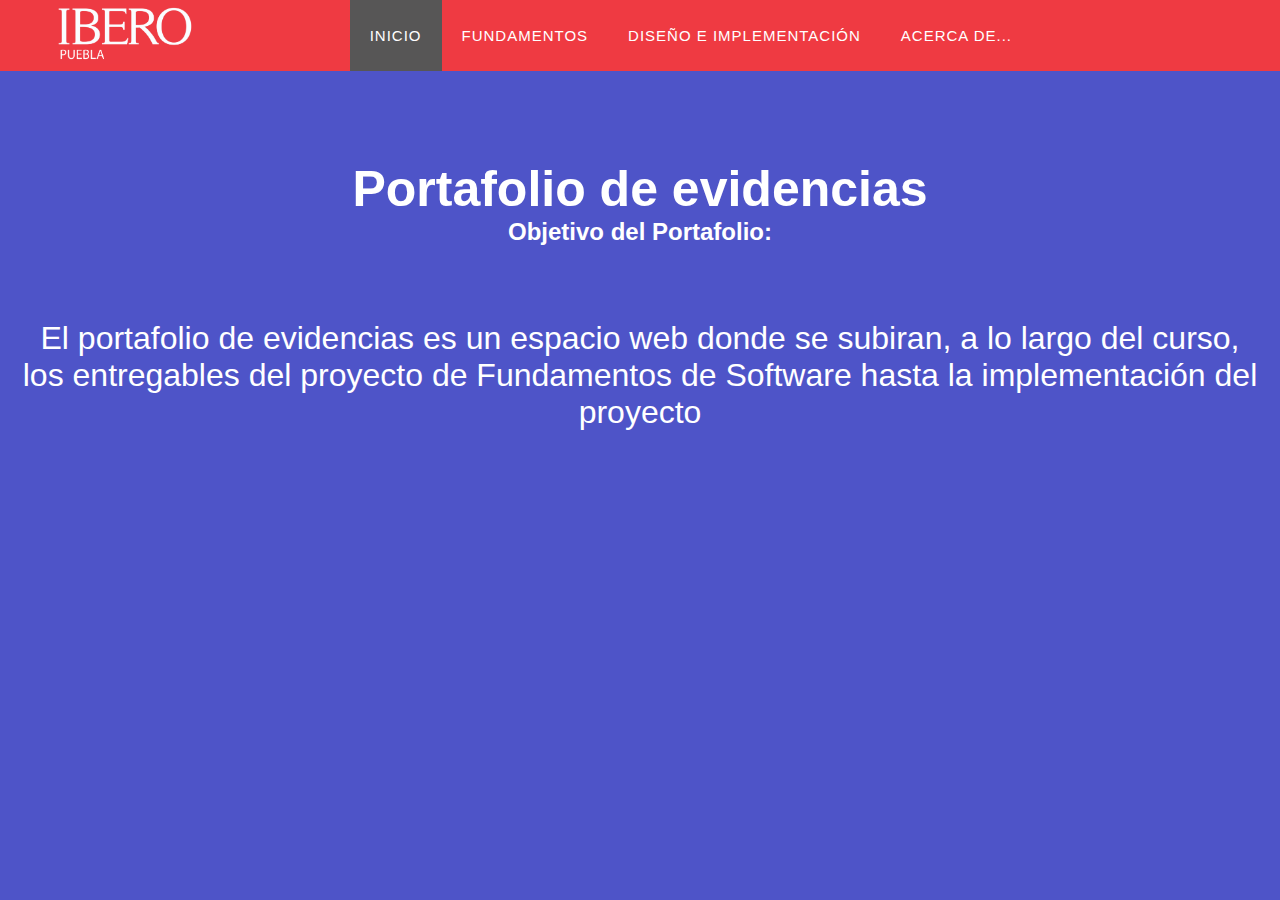
<file: index.html>
<!DOCTYPE html>
<html>
    <head>
        <link href='style.css' rel='stylesheet'>
        <title>Portafolio de evidencias | Diego Rodriguez</title>
    </head>
    <body>
        <div class="area" >
            <ul class="circles">
                <li></li>
                <li></li>
                <li></li>
                <li></li>
                <li></li>
                <li></li>
                <li></li>
                <li></li>
                <li></li>
                <li></li>
            </ul>
        </div>
        <div class="text">
            <h1>Portafolio de evidencias</h1>
            <h2>Objetivo del Portafolio:</h2>
            <p><br><br>El portafolio de evidencias es un espacio web donde se subiran, a lo largo del curso,
                <br> los entregables del proyecto de Fundamentos de Software hasta la implementación del proyecto</p>
        </div>
        <nav id="menu">
            <ul>
               <img src="logo_frojo_tblanco.png" alt="logo rojo de la Ibero Puebla" />
                <li><a id="active" href="index.html">INICIO</a></li>
                <li><a href=#>FUNDAMENTOS</a>
                    <ul>
                        <li><a href="marco_teorico.html">MARCO TEÓRICO</a></li>
                        <li><a href="contexto.html">CONTEXTO DEL PROYECTO</a></li>
                        <li><a href=#>METODOLOGÍA</a></li>
                        <li><a href=#>PROTOTIPO</a></li>
                    </ul>
                </li>
                <li><a href=#>DISEÑO E IMPLEMENTACIÓN</a></li>
                <li><a href=#>ACERCA DE...</a></li>
            </ul>
        </nav>
    </body>
</html>
</file>
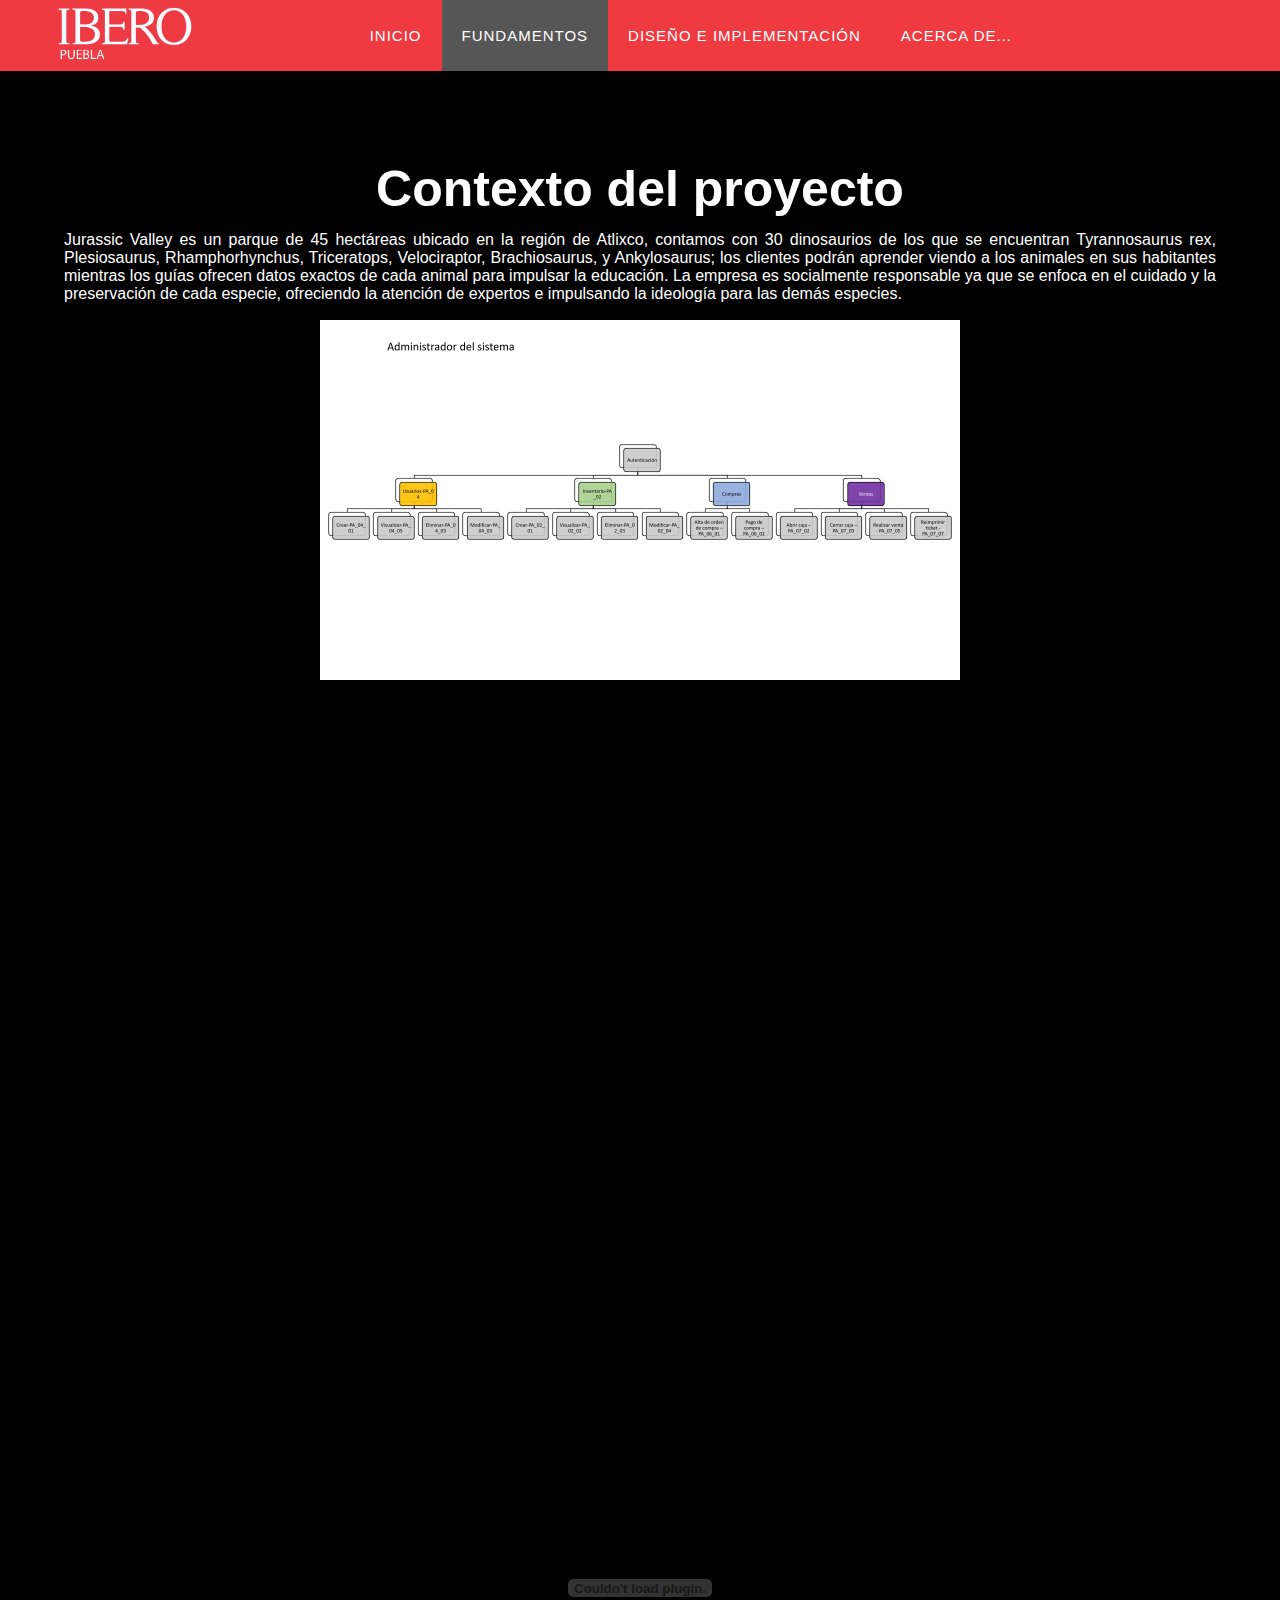
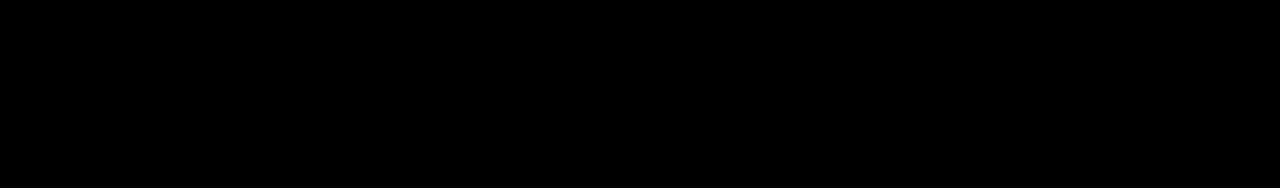
<file: contexto.html>
<!DOCTYPE html>
<html>
    <head>
        <link href='contexto.css' rel='stylesheet'>
        <title>Portafolio de evidencias | Diego Rodriguez</title>
    </head>
    <body>
        <div class="text">
            <h1>Contexto del proyecto</h1>
            <p>Jurassic Valley es un parque de 45 hectáreas ubicado en la región de Atlixco, contamos con 30 dinosaurios de los que se encuentran Tyrannosaurus rex, 
                Plesiosaurus, Rhamphorhynchus, Triceratops, Velociraptor, Brachiosaurus, y Ankylosaurus; los clientes podrán aprender viendo a los animales en sus habitantes 
                mientras los guías ofrecen datos exactos de cada animal para impulsar la educación. La empresa es socialmente responsable ya que se enfoca en el cuidado y la 
                preservación de cada especie, ofreciendo la atención de expertos e impulsando la ideología para las demás especies.  </p>
            </div>

        <nav id="menu">
            <ul>
               <img id="logo" src="logo_frojo_tblanco.png" alt="logo rojo de la Ibero Puebla" />
                <li><a href="index.html">INICIO</a></li>
                <li><a id="active" href=#>FUNDAMENTOS</a>
                    <ul>
                        <li><a href=#>MARCO TEÓRICO</a></li>
                        <li><a id="active" href=#>CONTEXTO DEL PROYECTO</a></li>
                        <li><a href=#>METODOLOGÍA</a></li>
                        <li><a href=#>PROTOTIPO</a></li>
                    </ul>
                </li>
                <li><a href=#>DISEÑO E IMPLEMENTACIÓN</a></li>
                <li><a href=#>ACERCA DE...</a></li>
            </ul>
        </nav>
        <div>
            <img id="diagrama" src="Diagrama.jpg" alt="logo rojo de la Ibero Puebla"/>
            <p align="center"><br><br>
                <iframe id="doc" width="620px" height="566px" src="https://www.yumpu.com/es/embed/view/2k5MbhsdUVil3ro8" 
            frameborder="0" ></iframe>
            </p>
            <object id="pdf" data="Pantallas de baja resolución .pdf" type="application/pdf"  height="400px">
        </div>

    </body>
</html>
</file>
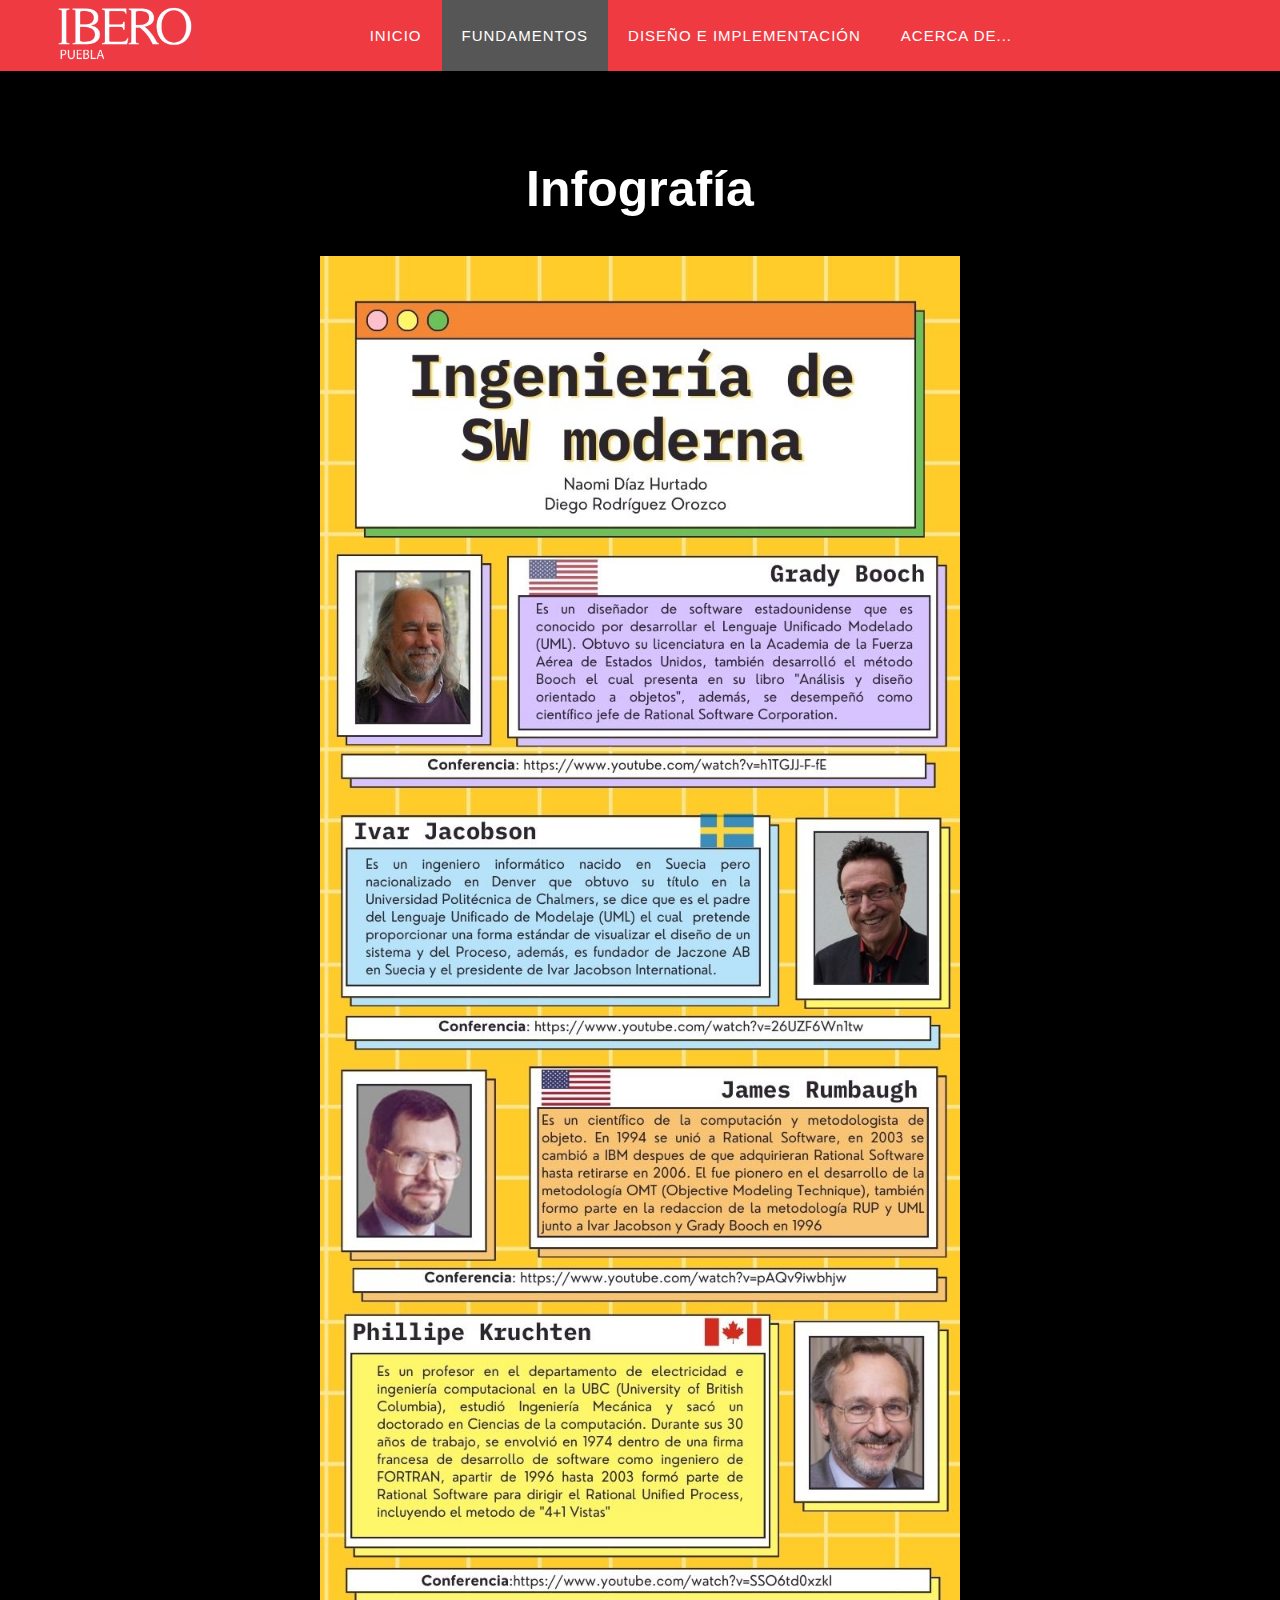
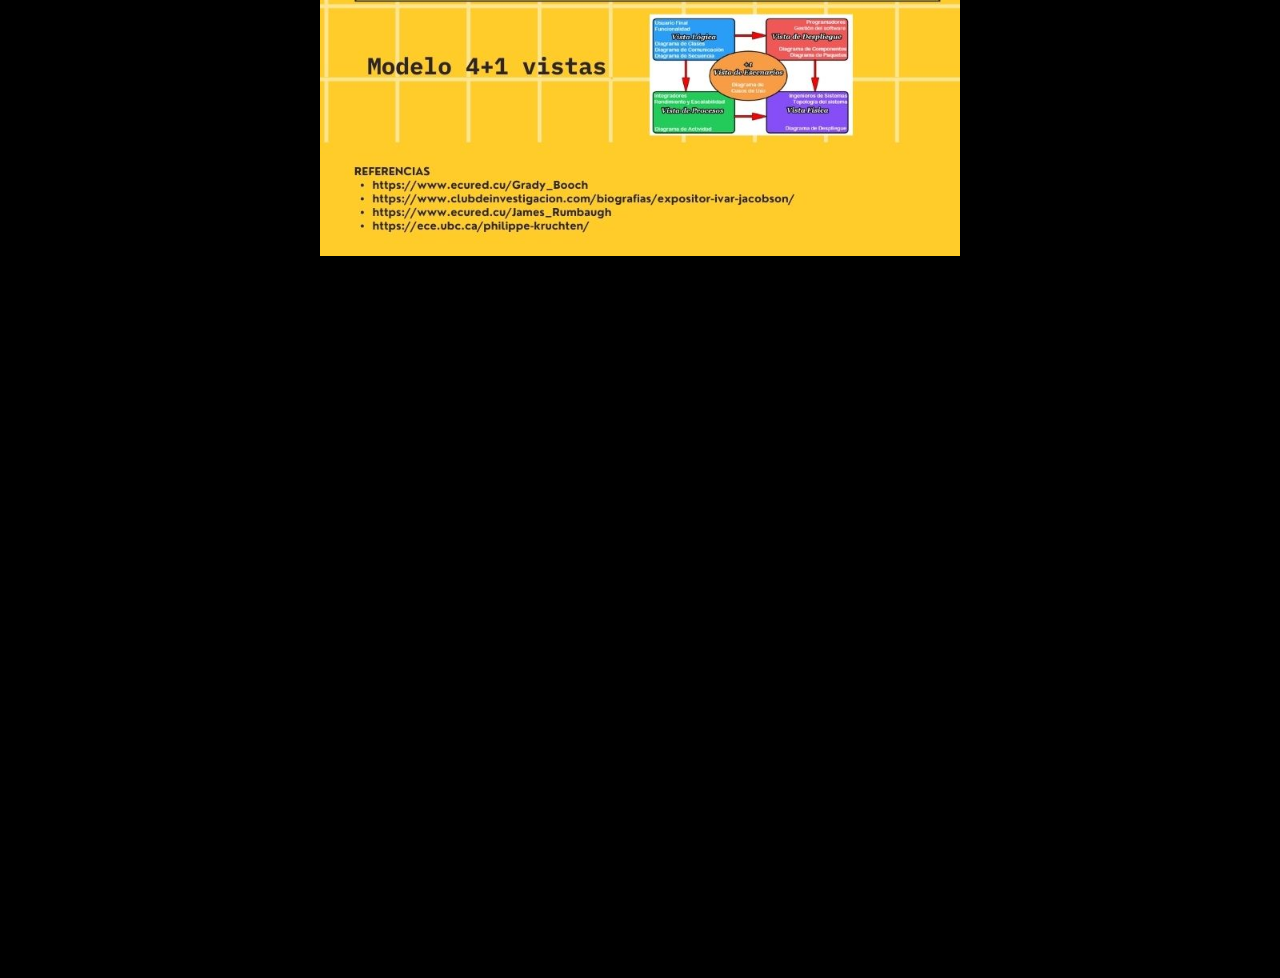
<file: marco_teorico.html>
<!DOCTYPE html>
<html>
    <head>
        <link href='marco_teorico.css' rel='stylesheet'>
        <title>Portafolio de evidencias | Diego Rodriguez</title>
    </head>
    <body>
        <div class="text">
            <h1>Infografía</h1>
            <img id="info"   src="Infografia.jpg" alt="Infografia de SW moderna" />
            <br><br>
            <p align="center"><iframe width="560" height="315" src="https://www.youtube.com/embed/IFhEQkvCJ9g" title="YouTube video player" 
                frameborder="0" allow="accelerometer; autoplay; clipboard-write; encrypted-media; gyroscope; picture-in-picture; web-share" allowfullscreen></iframe>
            </p>
            <br><br>
            <p align="center"><iframe width="620px" height="327px" src="https://www.yumpu.com/xx/embed/view/z34kOUrb7p5DgBsY" frameborder="0" 
                allowfullscreen="true"  allowtransparency="true"></iframe><br>        
            </p>
        </div> 
        <nav id="menu">
            <ul>
               <img id="logo" src="logo_frojo_tblanco.png" alt="logo rojo de la Ibero Puebla" />
                <li><a href="index.html">INICIO</a></li>
                <li><a id="active" href=#>FUNDAMENTOS</a>
                    <ul>
                        <li><a id="active" href=#>MARCO TEÓRICO</a></li>
                        <li><a href="contexto.html">CONTEXTO DEL PROYECTO</a></li>
                        <li><a href=#>METODOLOGÍA</a></li>
                        <li><a href=#>PROTOTIPO</a></li>
                    </ul>
                </li>
                <li><a href=#>DISEÑO E IMPLEMENTACIÓN</a></li>
                <li><a href=#>ACERCA DE...</a></li>
            </ul>
        </nav>
    </body>
</html>
</file>
<file: style.css>
@import url('https://fonts.googleapis.com/css?family=Exo:400,700');

*{
    margin: 0px;
    padding: 0px;
}
#menu ul {
  list-style-type:none;
  margin:0;
  padding:0;
  background-color: #ef3a42  ;
  position: fixed;
  top: 0;
  width: 100%;
 }
 
 /* items del menu */
 #menu ul li {
  background-color:#ef3a42;
 }
 
 /* enlaces del menu */
 #menu ul a {
  display:block;
  color:#fff;
  text-decoration:none;
  font-size:15px;
  font-family:"HelveticaNeue", "Helvetica Neue", Helvetica, Arial, sans-serif;
  text-transform:uppercase;
  letter-spacing:1px;
  padding: 27px 20px;

 }

 /* items del menu */
 #menu ul li {
  position:relative;
  float:left;
  margin:0;
  padding:0;
 }

#active {
  background-color: rgb(87, 86, 86);
}
 /* efecto al pasar el ratón por los items del menu */
 #menu ul li a:hover {
  background:rgb(39, 39, 39);
 }

 /* menu desplegable */
#menu ul ul {
  display:none;
  position:absolute;
  top:100%;
  left:0;
  padding:0;
 }
 
 /* items del menu desplegable */
  #menu ul ul li {
  float:none;
 }
 
 /* enlaces de los items del menu desplegable */
 #menu ul ul a {
  line-height:120%;
  padding:10px 15px;
 }

 /* items del menu desplegable al pasar el ratón */
 #menu ul li:hover > ul {
  display:block;
 }

img{
  height: 4em;
  float: left;
  padding-right: 150px;
  padding-left: 50px;
}
.text {
  width: 100%;
  position: absolute;
  top: 160px; 
  color: white;
  font-family:"HelveticaNeue", "Helvetica Neue", Helvetica, Arial, sans-serif;
}
.text h1{
  text-align: center;
  font-size: 50px;
}
.text h2{
  text-align: center;
}
.text p{
  text-align: center;
  text-justify: auto;
  font-size: 32px;
}

.area{
    background: #4e54c8;  
    background: -webkit-linear-gradient(to left, #8f94fb, #4e54c8);  
    width: 100%;
    height:100vh;
    position: relative;

}
.circles{
    position: absolute;
    top: 0;
    left: 0;
    width: 100%;
    height: 100%;
    overflow: hidden;
}

.circles li{
    position: absolute;
    display: block;
    list-style: none;
    width: 20px;
    height: 20px;
    background: rgba(255, 255, 255, 0.2);
    animation: animate 25s linear infinite;
    bottom: -150px;
    
}

.circles li:nth-child(1){
    left: 25%;
    width: 80px;
    height: 80px;
    animation-delay: 0s;
}


.circles li:nth-child(2){
    left: 10%;
    width: 20px;
    height: 20px;
    animation-delay: 2s;
    animation-duration: 12s;
}

.circles li:nth-child(3){
    left: 70%;
    width: 20px;
    height: 20px;
    animation-delay: 4s;
}

.circles li:nth-child(4){
    left: 40%;
    width: 60px;
    height: 60px;
    animation-delay: 0s;
    animation-duration: 18s;
}

.circles li:nth-child(5){
    left: 65%;
    width: 20px;
    height: 20px;
    animation-delay: 0s;
}

.circles li:nth-child(6){
    left: 75%;
    width: 110px;
    height: 110px;
    animation-delay: 3s;
}

.circles li:nth-child(7){
    left: 35%;
    width: 150px;
    height: 150px;
    animation-delay: 7s;
}

.circles li:nth-child(8){
    left: 50%;
    width: 25px;
    height: 25px;
    animation-delay: 15s;
    animation-duration: 45s;
}

.circles li:nth-child(9){
    left: 20%;
    width: 15px;
    height: 15px;
    animation-delay: 2s;
    animation-duration: 35s;
}

.circles li:nth-child(10){
    left: 85%;
    width: 150px;
    height: 150px;
    animation-delay: 0s;
    animation-duration: 11s;
}

@keyframes animate {

    0%{
        transform: translateY(0) rotate(0deg);
        opacity: 1;
        border-radius: 0;
    }

    100%{
        transform: translateY(-1000px) rotate(720deg);
        opacity: 0;
        border-radius: 50%;
    }
}
</file>
<file: contexto.css>
*{
    margin: 0px;
    padding: 0px;
}
body{
    background-color: black;
}
#menu ul {
  list-style-type:none;
  margin:0;
  padding:0;
  background-color: #ef3a42  ;
  position: fixed;
  top: 0;
  width: 100%;
 }
 
 /* items del menu */
 #menu ul li {
  background-color:#ef3a42;
 }
 
 /* enlaces del menu */
 #menu ul a {
  display:block;
  color:#fff;
  text-decoration:none;
  font-size:15px;
  font-family:"HelveticaNeue", "Helvetica Neue", Helvetica, Arial, sans-serif;
  text-transform:uppercase;
  letter-spacing:1px;
  padding: 27px 20px;

 }

 /* items del menu */
 #menu ul li {
  position:relative;
  float:left;
  margin:0;
  padding:0;
 }

#active {
  background-color: rgb(87, 86, 86);
}
 /* efecto al pasar el ratón por los items del menu */
 #menu ul li a:hover {
  background:rgb(39, 39, 39);
 }

 /* menu desplegable */
#menu ul ul {
  display:none;
  position:absolute;
  top:100%;
  left:0;
  padding:0;
 }
 
 /* items del menu desplegable */
  #menu ul ul li {
  float:none;
 }
 
 /* enlaces de los items del menu desplegable */
 #menu ul ul a {
  line-height:120%;
  padding:10px 15px;
 }

 /* items del menu desplegable al pasar el ratón */
 #menu ul li:hover > ul {
  display:block;
 }

#logo{
  height: 4em;
  float: left;
  padding-right: 150px;
  padding-left: 50px;
}
.text {
  width: 100%;
  position: absolute;
  top: 160px; 
  color: white;
  font-family:"HelveticaNeue", "Helvetica Neue", Helvetica, Arial, sans-serif;
}
.text h1{
  text-align: center;
  font-size: 50px;
}
.text p{
    text-align: justify;
    margin-left: auto;
    margin-right: auto;
    margin-top: 1%;
    width: 90%;
}
#diagrama{
    display: block;
    margin-left: auto;
    margin-right: auto;
    width: 50%;
    margin-top:25%;
}
#pdf{
    display: block;
    margin-left: auto;
    margin-right: auto;
    width: 50%;
    margin-top:8%;
}
</file>
<file: marco_teorico.css>
*{
    margin: 0px;
    padding: 0px;
}
body{
    background-color: black;
}
#info{
  display: block;
  margin-left: auto;
  margin-right: auto;
  width: 50%;
  margin-top:3%;
}
#menu ul {
  list-style-type:none;
  margin:0;
  padding:0;
  background-color: #ef3a42  ;
  position: fixed;
  top: 0;
  width: 100%;
 }
 
 /* items del menu */
 #menu ul li {
  background-color:#ef3a42;
 }
 
 /* enlaces del menu */
 #menu ul a {
  display:block;
  color:#fff;
  text-decoration:none;
  font-size:15px;
  font-family:"HelveticaNeue", "Helvetica Neue", Helvetica, Arial, sans-serif;
  text-transform:uppercase;
  letter-spacing:1px;
  padding: 27px 20px;

 }

 /* items del menu */
 #menu ul li {
  position:relative;
  float:left;
  margin:0;
  padding:0;
 }

#active {
  background-color: rgb(87, 86, 86);
}
 /* efecto al pasar el ratón por los items del menu */
 #menu ul li a:hover {
  background:rgb(39, 39, 39);
 }

 /* menu desplegable */
#menu ul ul {
  display:none;
  position:absolute;
  top:100%;
  left:0;
  padding:0;
 }
 
 /* items del menu desplegable */
  #menu ul ul li {
  float:none;
 }
 
 /* enlaces de los items del menu desplegable */
 #menu ul ul a {
  line-height:120%;
  padding:10px 15px;
 }

 /* items del menu desplegable al pasar el ratón */
 #menu ul li:hover > ul {
  display:block;
 }

#logo{
  height: 4em;
  float: left;
  padding-right: 150px;
  padding-left: 50px;
}
.text {
  width: 100%;
  position: absolute;
  top: 160px; 
  color: white;
  font-family:"HelveticaNeue", "Helvetica Neue", Helvetica, Arial, sans-serif;
}
.text h1{
  text-align: center;
  font-size: 50px;
}
</file>
